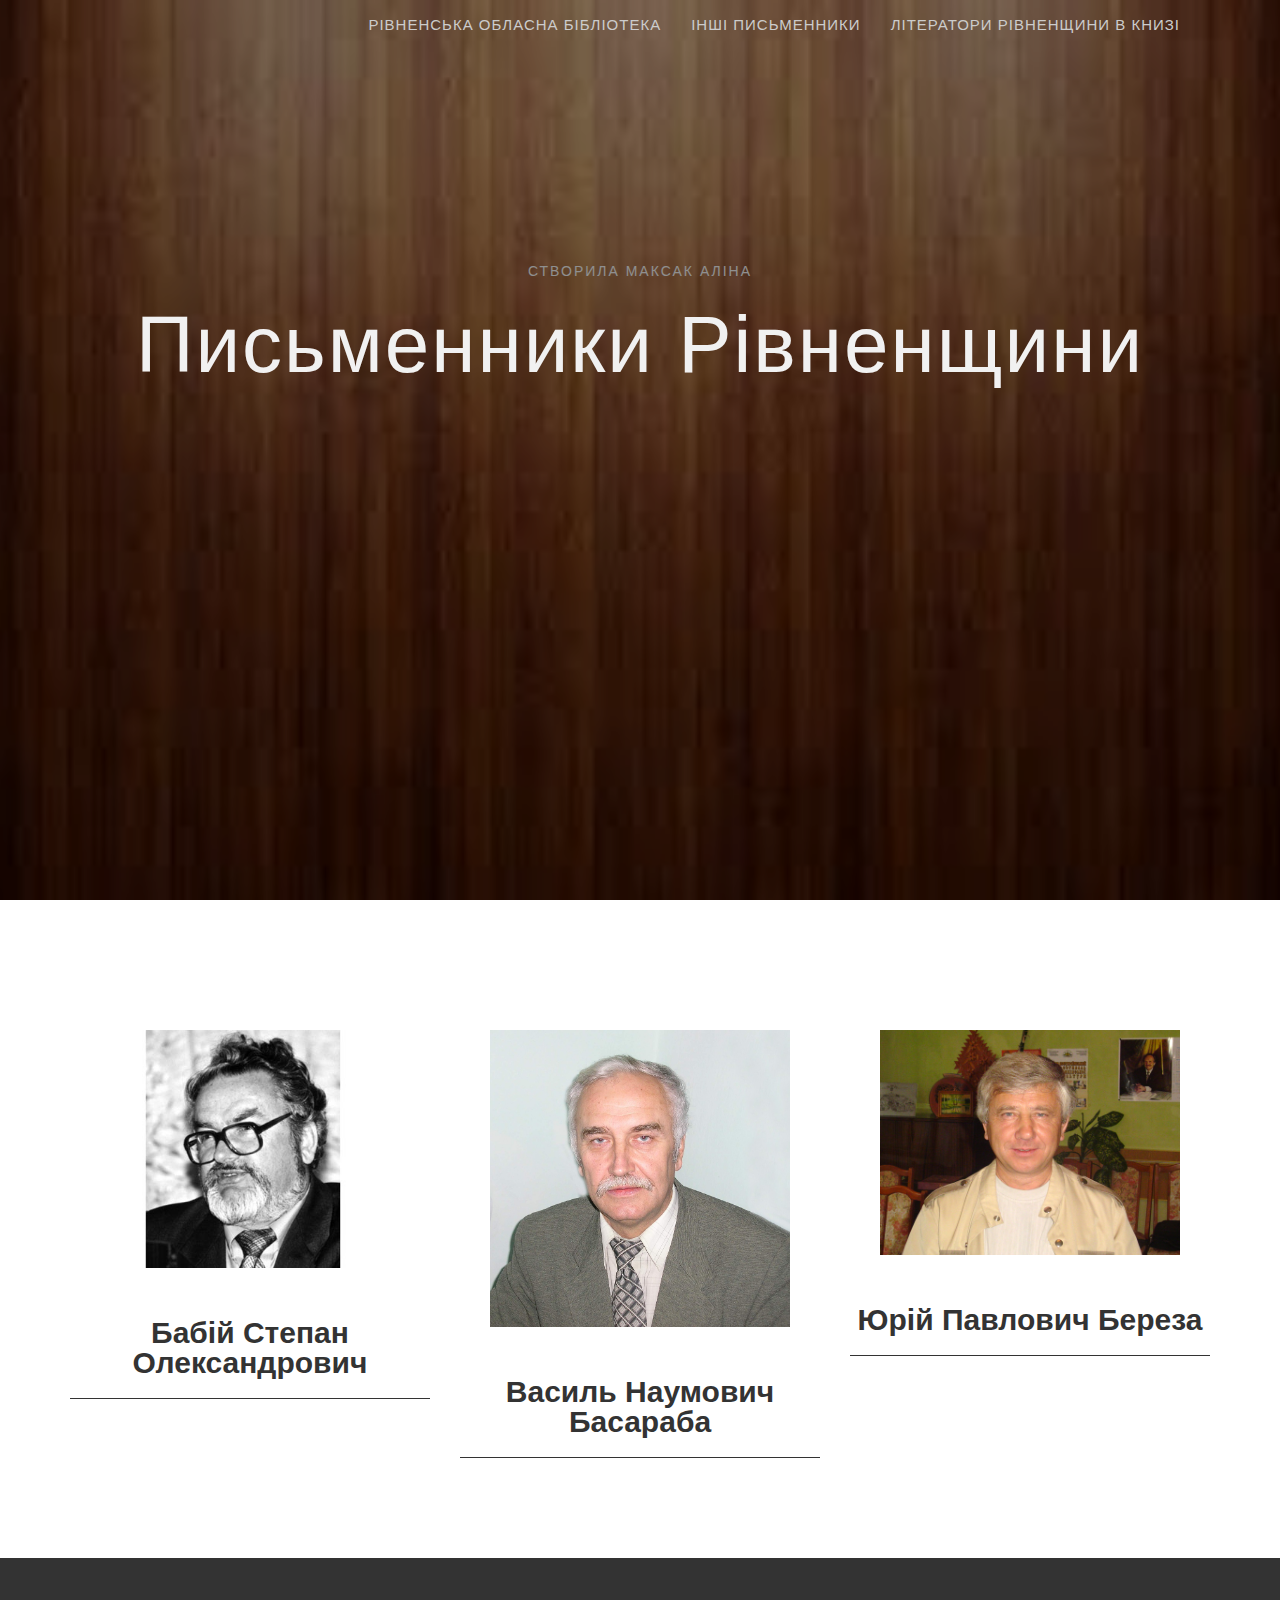
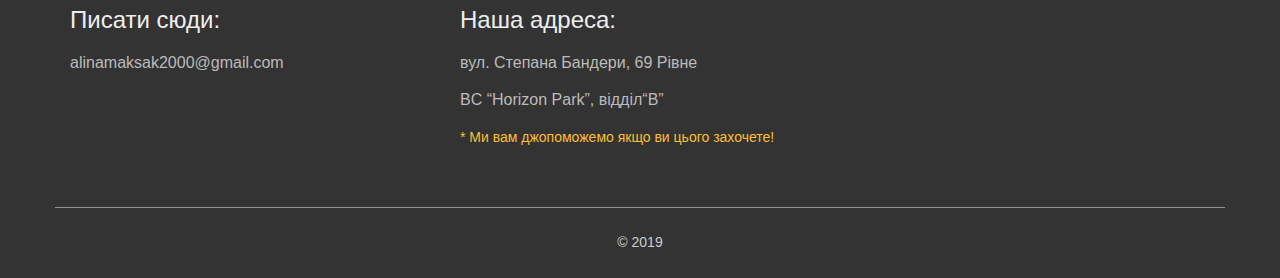
<file: index.html>
<!DOCTYPE html>
<html>
<head>
	<meta charset="utf-8">
	<title>Письменники Рівненщини</title>
	<meta name="viewport" content="width=device-width, initial-scale=1, shrink-to-fit=no">
	<link rel="stylesheet" type="text/css" href="css/bootstrap.css">
	<link rel="stylesheet" type="text/css" href="css/style.css">
</head>
<body>
	<header>
		<div class="overlay"></div> 
		<div class="container">
			<div class="row">
				<nav class="navbar navbar-default">
				  <div class="container-fluid">
				    
				    <div class="navbar-header">
				      <button type="button" class="navbar-toggle collapsed" data-toggle="collapse" data-target="#bs-example-navbar-collapse-1" aria-expanded="false">
				        <span class="sr-only">Toggle navigation</span>
				        <span class="icon-bar"></span>
				        <span class="icon-bar"></span>
				        <span class="icon-bar"></span>
				      </button>
				      <a class="navbar-brand" href="#"
				      </a>
				    </div>

				  
				    <div class="collapse navbar-collapse" id="bs-example-navbar-collapse-1">
				      <ul class="nav navbar-nav">
				        <li><a href="biblioteka.html">Рівненська обласна бібліотека</a></li>
				        <li><a href="pusmenik.html">Інші письменники</a></li>
				        <li><a href="literatoru.html">Літератори Рівненщини в книзі</a></li>
				        <li>
				        	
				        	
				        </li>
				      </ul>
				    </div>
				  </div>
				</nav>
				<p class="pre-title">Створила Максак Аліна</p>
				<h1>Письменники Рівненщини</h1>
			</div>
		</div>
	</header>
	<div class="directions">
		<div class="container">
			<div class="row">
				<div class="col-md-4 col-sm-4 col-xs-12">
					<div class="item">
						<img src="images/babiy.jpg">
					</div>
					<a href="https://uk.wikipedia.org/wiki/%D0%91%D0%B0%D0%B1%D1%96%D0%B9_%D0%A1%D1%82%D0%B5%D0%BF%D0%B0%D0%BD_%D0%9E%D0%BB%D0%B5%D0%BA%D1%81%D0%B0%D0%BD%D0%B4%D1%80%D0%BE%D0%B2%D0%B8%D1%87" target="_blank" class="item-title">Бабій Степан Олександрович</a>
				</div>

				<div class="col-md-4 col-sm-4 col-xs-12">
					<div class="item">
						<img src="images/Басараба-Василь-Наумович-2018.jpg">
					</div>
					<a href="https://uk.wikipedia.org/wiki/%D0%91%D0%B0%D1%81%D0%B0%D1%80%D0%B0%D0%B1%D0%B0_%D0%92%D0%B0%D1%81%D0%B8%D0%BB%D1%8C_%D0%9D%D0%B0%D1%83%D0%BC%D0%BE%D0%B2%D0%B8%D1%87" target="_blank" class="item-title">Василь Наумович Басараба</a>
				</div>

				<div class="col-md-4 col-sm-4 col-xs-12">
					<div class="item">
						<img src="images/лгрорл.jpg">
					</div>
					<a href="https://uk.wikipedia.org/wiki/%D0%91%D0%B5%D1%80%D0%B5%D0%B7%D0%B0_%D0%AE%D1%80%D1%96%D0%B9_%D0%9F%D0%B0%D0%B2%D0%BB%D0%BE%D0%B2%D0%B8%D1%87_(%D0%BF%D0%BE%D0%B5%D1%82)" target="_blank" class="item-title">Юрій Павлович Береза  </a>
				</div>

			</div>
		</div>
		
	</div>
	<footer>
		<div class="container ">
			<div class="row contacts">
				<div class="col-md-4 col-sm-4 col-xs-12">
					<p class="tech">Писати сюди:</p>
					<a href="mailto:alinamaksak2000@gmail.com" class="desc">alinamaksak2000@gmail.com</a>
				</div>

				<div class="col-md-4 col-sm-4 col-xs-12">
					<p class="tech">Наша адреса:</p>
					<p class="desc">вул. Степана Бандери, 69 Рівне</p>
					<p class="desc">BC “Horizon Park”, відділ“B” </p>
					<p class="note">* Ми вам джопоможемо якщо ви цього захочете!</p>
				</div>
				
				

			</div>
			<div class="row copyright">
				<p class="copy">© 2019</p>
			</div>
		</div>
	</footer>

	<script type="text/javascript" src="js/jquery-2.1.4.min.js"></script>
	<script type="text/javascript" src="js/bootstrap.js"></script>
</body>
</html>
</file>
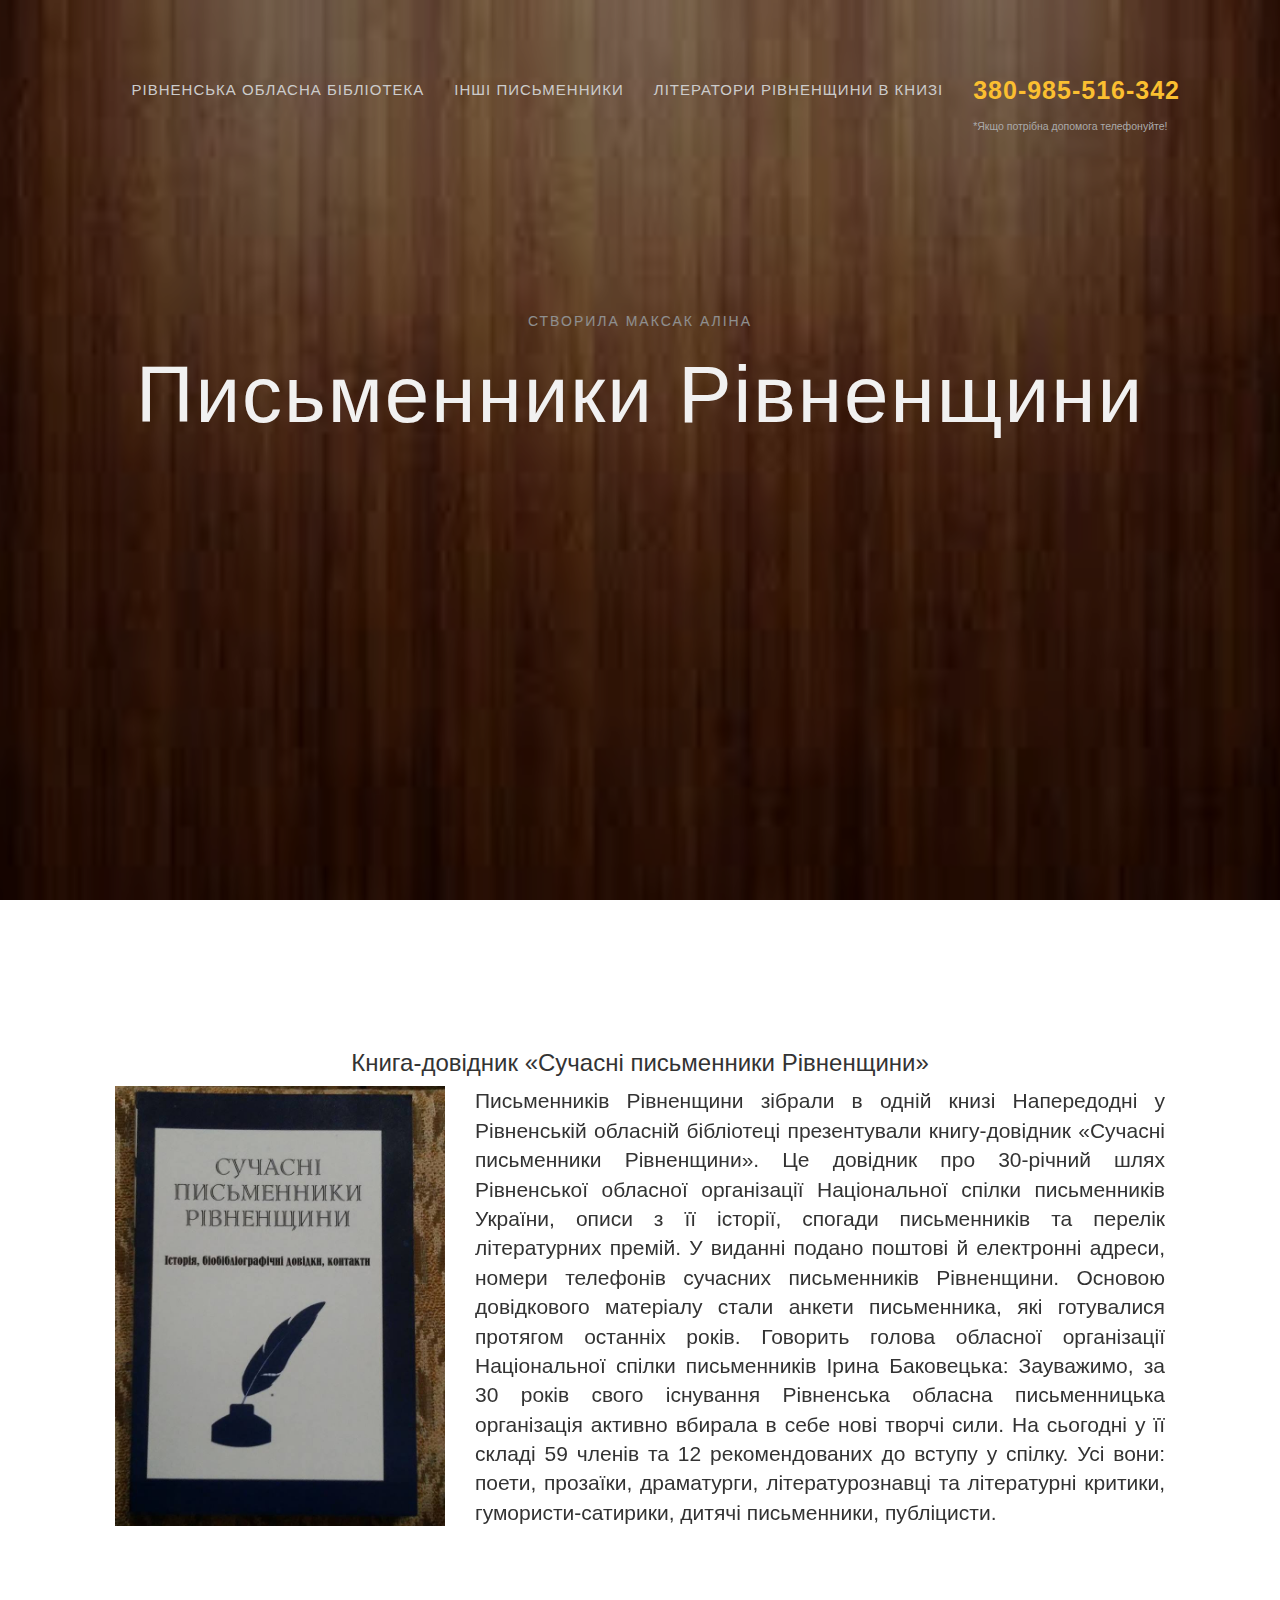
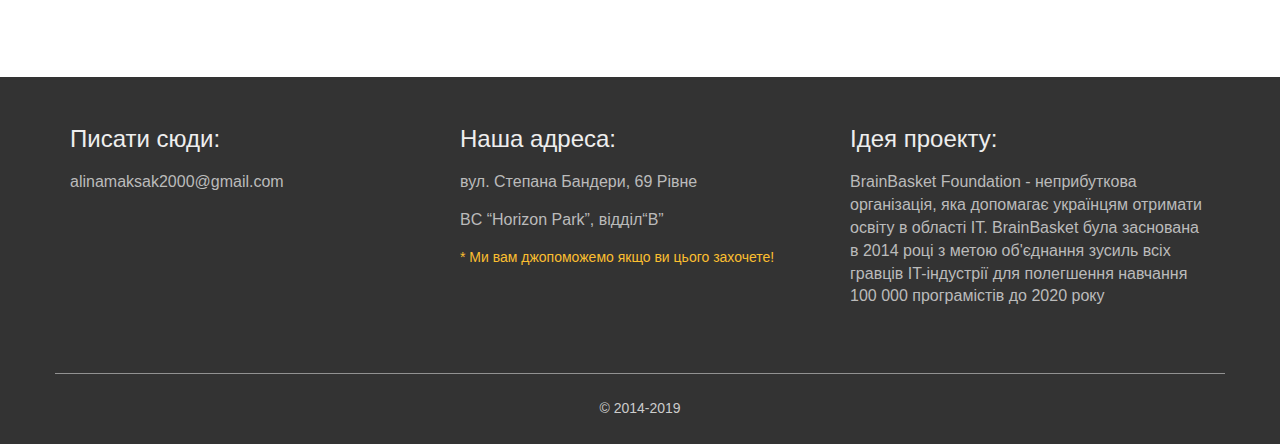
<file: literatoru.html>
<!DOCTYPE html>
<html>
<head>
	<meta charset="utf-8">
	<title>Письменники Рівненщини</title>
	<meta name="viewport" content="width=device-width, initial-scale=1, shrink-to-fit=no">
	<link rel="stylesheet" type="text/css" href="css/bootstrap.css">
	<link rel="stylesheet" type="text/css" href="css/style.css">
	<link rel="stylesheet" href="css/circle.css">
</head>
<body>
	<canvas id="pixie"></canvas>
	<header>
		<div class="overlay"></div> 
		<div class="container">
			<div class="row">
				<nav class="navbar navbar-default">
				  <div class="container-fluid">
				    
				    <div class="navbar-header">
				      <button type="button" class="navbar-toggle collapsed" data-toggle="collapse" data-target="#bs-example-navbar-collapse-1" aria-expanded="false">
				        <span class="sr-only">Toggle navigation</span>
				        <span class="icon-bar"></span>
				        <span class="icon-bar"></span>
				        <span class="icon-bar"></span>
				      </button>
				      <a class="navbar-brand" href="#"
				      </a>
				    </div>

				  
				    <div class="collapse navbar-collapse" id="bs-example-navbar-collapse-1">
				      <ul class="nav navbar-nav">
				        <li><a href="biblioteka.html">Рівненська обласна бібліотека</a></li>
				        <li><a href="pusmenik.html">Інші письменники</a></li>
				        <li><a href="literatoru.html">Літератори Рівненщини в книзі</a></li>
				        <li>
				        	<a class="tel" href="tel:380985516342">380-985-516-342</a>
				        	<span>*Якщо потрібна допомога телефонуйте!</span>
				        </li>
				      </ul>
				    </div>
				  </div>
				</nav>
				<p class="pre-title">Створила Максак Аліна</p>
				<h1>Письменники Рівненщини</h1>
			</div>
		</div>
	</header>
	<div class="directions">
		<div class="container">
			<div class="item">
				<h3 class="text-center">
					Книга-довідник «Сучасні письменники Рівненщини»
				</h3>
				<div class="col-md-4 col.sm-4 col.lg-4 col-xm-12 align-self-center">
					<img src="images/literatoru kniga.jpg" alt="">
				</div>
				<div class="col-md-8 col.sm-8 col.lg-8 col-xm-12 align-self-center">
					<p class="lead text-justify">
					Письменників Рівненщини зібрали в одній книзі Напередодні у Рівненській обласній бібліотеці презентували книгу-довідник «Сучасні письменники Рівненщини». Це довідник про 30-річний шлях Рівненської обласної організації Національної спілки письменників України, описи з її історії, спогади письменників та перелік літературних премій. У виданні подано поштові й електронні адреси, номери телефонів сучасних письменників Рівненщини. Основою довідкового матеріалу стали анкети письменника, які готувалися протягом останніх років. Говорить голова обласної організації Національної спілки письменників Ірина Баковецька: Зауважимо, за 30 років свого існування Рівненська обласна письменницька організація активно вбирала в себе нові творчі сили. На сьогодні у її складі 59 членів та 12 рекомендованих до вступу у спілку. Усі вони: поети, прозаїки, драматурги, літературознавці та літературні критики, гумористи-сатирики, дитячі письменники, публіцисти.
				</p>

				</div>
				
				
			</div>
		</div>
	</div>
	</div>
	</div>
	<footer>
		<div class="container ">
			<div class="row contacts">
				<div class="col-md-4 col-sm-4 col-xs-12">
					<p class="tech">Писати сюди:</p>
					<a href="mailto:alinamaksak2000@gmail.com" class="desc">alinamaksak2000@gmail.com</a>
				</div>

				<div class="col-md-4 col-sm-4 col-xs-12">
					<p class="tech">Наша адреса:</p>
					<p class="desc">вул. Степана Бандери, 69 Рівне</p>
					<p class="desc">BC “Horizon Park”, відділ“B” </p>
					<p class="note">* Ми вам джопоможемо якщо ви цього захочете!</p>
				</div>
				
				<div class="col-md-4 col-sm-4 col-xs-12">
					<p class="tech">Ідея проекту:</p>
					<p class="desc">
				
BrainBasket Foundation - неприбуткова організація, яка допомагає українцям отримати освіту в області ІТ. BrainBasket була заснована в 2014 році з метою об'єднання зусиль всіх гравців IT-індустрії для полегшення навчання 100 000 програмістів до 2020 року</p>
				</div>

			</div>
			<div class="row copyright">
				<p class="copy">© 2014-2019</p>
			</div>
		</div>
	</footer>

	<script type="text/javascript" src="js/jquery-2.1.4.min.js"></script>
	<script type="text/javascript" src="js/bootstrap.js"></script>
</body>
</html>
</file>
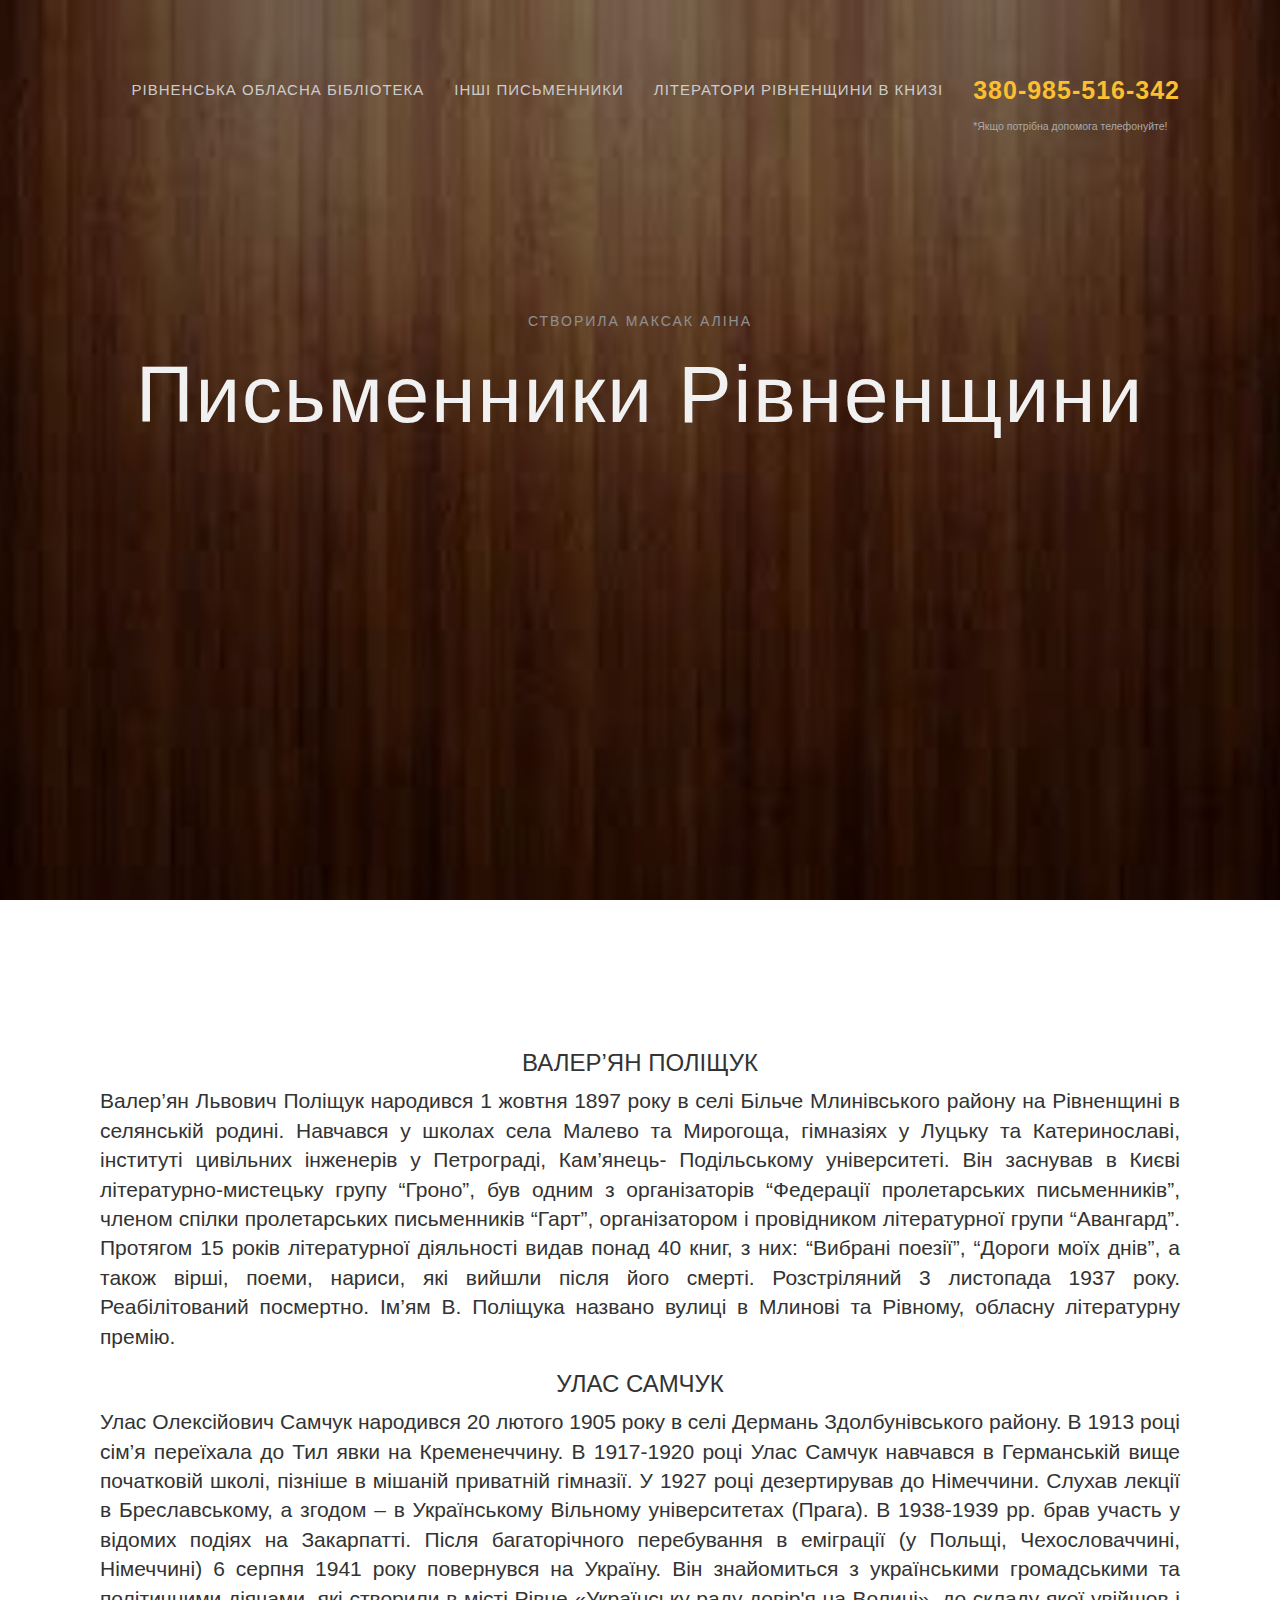
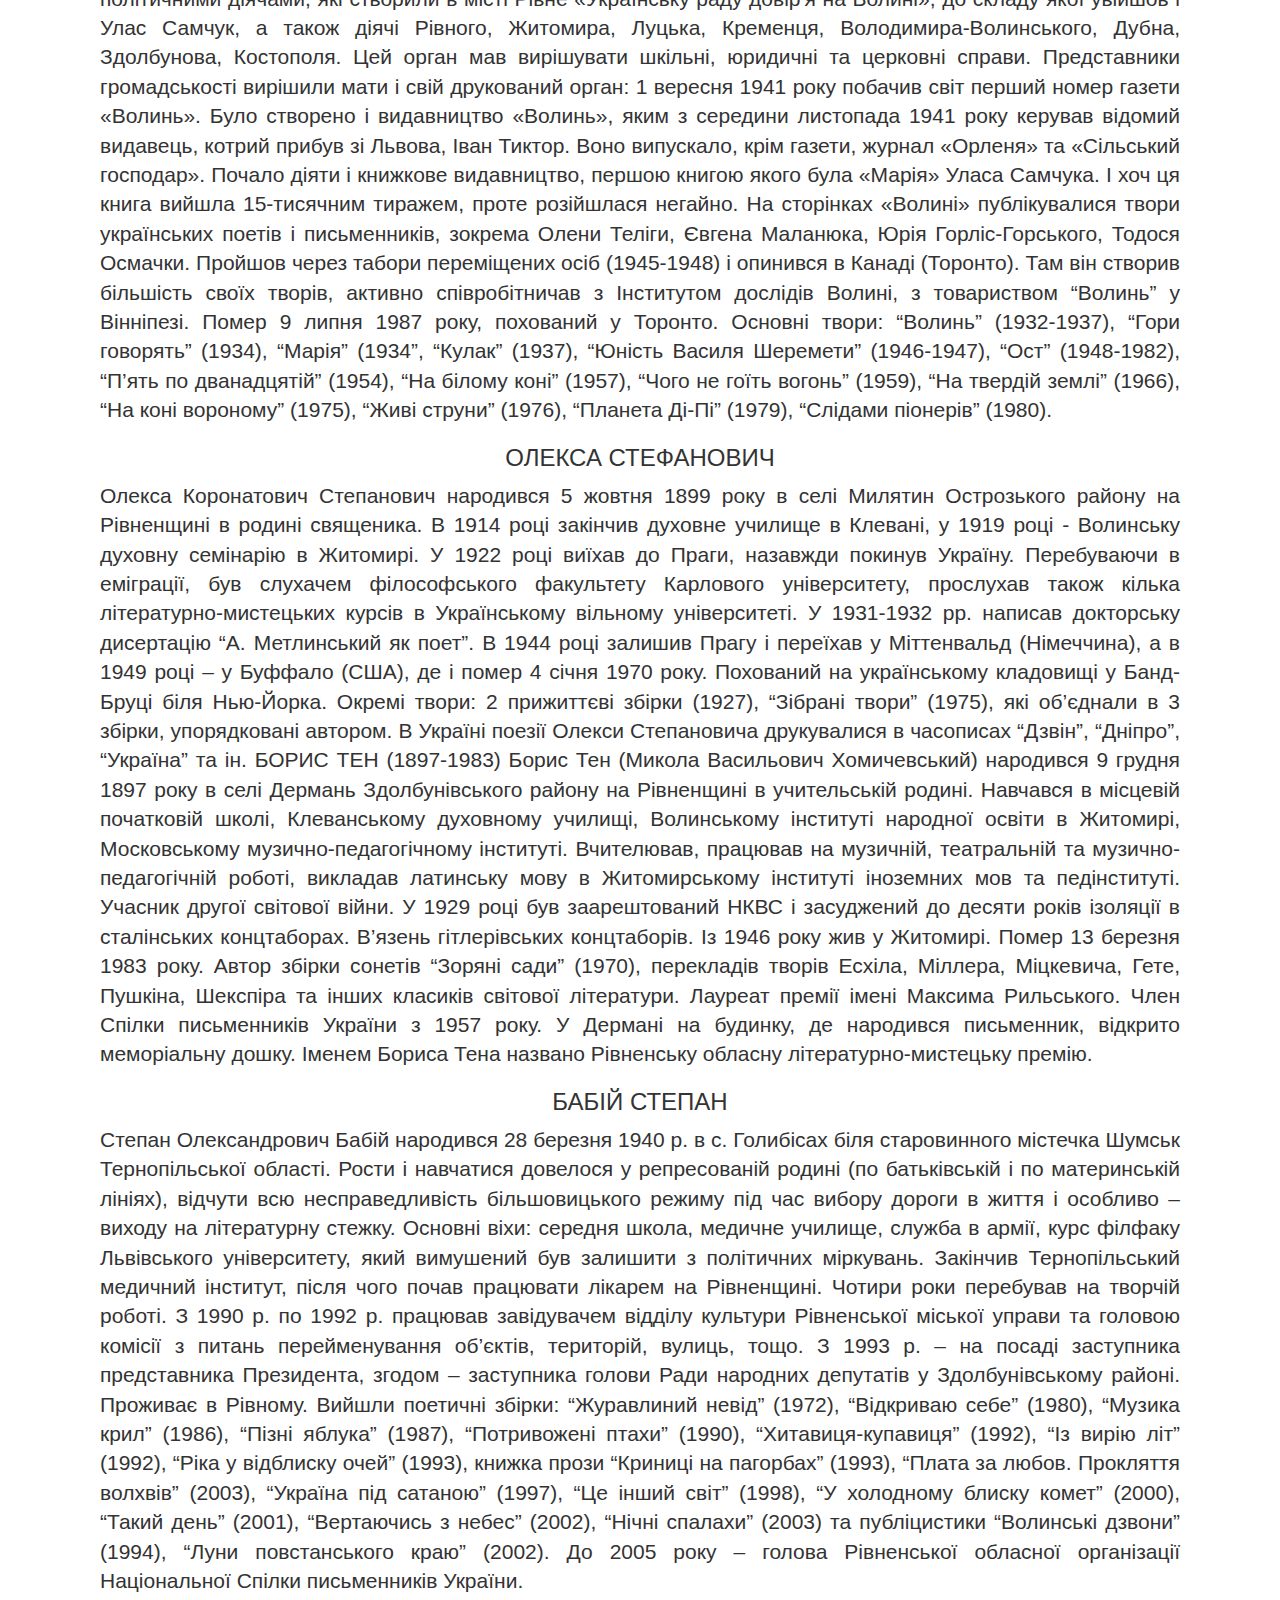
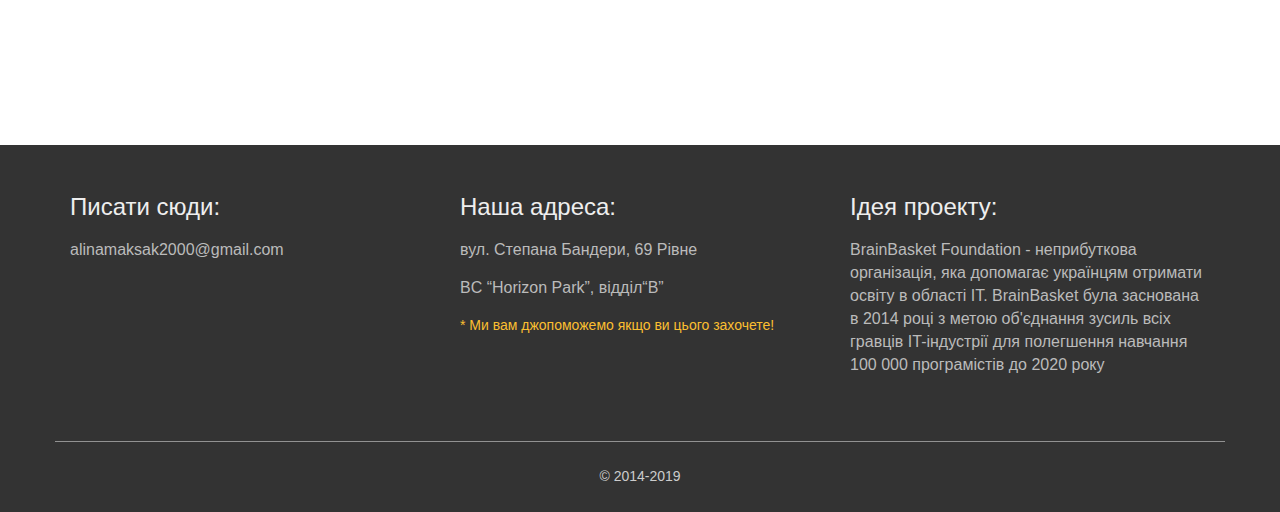
<file: pusmenik.html>
<!DOCTYPE html>
<html>
<head>
	<meta charset="utf-8">
	<title>Письменники Рівненщини</title>
	<meta name="viewport" content="width=device-width, initial-scale=1, shrink-to-fit=no">
	<link rel="stylesheet" type="text/css" href="css/bootstrap.css">
	<link rel="stylesheet" type="text/css" href="css/style.css">
	<link rel="stylesheet" href="css/circle.css">
</head>
<body>
	<canvas id="pixie"></canvas>
	<header>
		<div class="overlay"></div> 
		<div class="container">
			<div class="row">
				<nav class="navbar navbar-default">
				  <div class="container-fluid">
				    
				    <div class="navbar-header">
				      <button type="button" class="navbar-toggle collapsed" data-toggle="collapse" data-target="#bs-example-navbar-collapse-1" aria-expanded="false">
				        <span class="sr-only">Toggle navigation</span>
				        <span class="icon-bar"></span>
				        <span class="icon-bar"></span>
				        <span class="icon-bar"></span>
				      </button>
				      <a class="navbar-brand" href="#"
				      </a>
				    </div>

				  
				    <div class="collapse navbar-collapse" id="bs-example-navbar-collapse-1">
				      <ul class="nav navbar-nav">
				        <li><a href="biblioteka.html">Рівненська обласна бібліотека</a></li>
				        <li><a href="pusmenik.html">Інші письменники</a></li>
				        <li><a href="literatoru.html">Літератори Рівненщини в книзі</a></li>
				        <li>
				        	<a class="tel" href="tel:380985516342">380-985-516-342</a>
				        	<span>*Якщо потрібна допомога телефонуйте!</span>
				        </li>
				      </ul>
				    </div>
				  </div>
				</nav>
				<p class="pre-title">Створила Максак Аліна</p>
				<h1>Письменники Рівненщини</h1>
			</div>
		</div>
	</header>
	<div class="directions">
		<div class="container">
			<div class="item">
				<h3 class="text-center">ВАЛЕР’ЯН ПОЛІЩУК</h3>
				<p class="lead text-justify">
					Валер’ян Львович Поліщук народився 1 жовтня 1897 року в селі Більче Млинівського району на Рівненщині в селянській родині. Навчався у школах села Малево та Мирогоща, гімназіях у Луцьку та Катеринославі, інституті цивільних інженерів у Петрограді, Кам’янець- Подільському університеті. Він заснував в Києві літературно-мистецьку групу “Гроно”, був одним з організаторів “Федерації пролетарських письменників”, членом спілки пролетарських письменників “Гарт”, організатором і провідником літературної групи “Авангард”. Протягом 15 років літературної діяльності видав понад 40 книг, з них: “Вибрані поезії”, “Дороги моїх днів”, а також вірші, поеми, нариси, які вийшли після його смерті. Розстріляний 3 листопада 1937 року. Реабілітований посмертно. Ім’ям В. Поліщука названо вулиці в Млинові та Рівному, обласну літературну премію. 
					</p>
					<h3 class="text-center">
						УЛАС САМЧУК
					</h3>
					<p class="lead text-justify">
					Улас Олексійович Самчук народився 20 лютого 1905 року в селі Дермань Здолбунівського району. В 1913 році сім’я переїхала до Тил явки на Кременеччину. В 1917-1920 році Улас Самчук навчався в Германській вище початковій школі, пізніше в мішаній приватній гімназії. У 1927 році дезертирував до Німеччини. Слухав лекції в Бреславському, а згодом – в Українському Вільному університетах (Прага). В 1938-1939 рр. брав участь у відомих подіях на Закарпатті. Після багаторічного перебування в еміграції (у Польщі, Чехословаччині, Німеччині) 6 серпня 1941 року повернувся на Україну. Він знайомиться з українськими громадськими та політичними діячами, які створили в місті Рівне «Українську раду довір'я на Волині», до складу якої увійшов і Улас Самчук, а також діячі Рівного, Житомира, Луцька, Кременця, Володимира-Волинського, Дубна, Здолбунова, Костополя. Цей орган мав вирішувати шкільні, юридичні та церковні справи. Представники громадськості вирішили мати і свій друкований орган: 1 вересня 1941 року побачив світ перший номер газети «Волинь». Було створено і видавництво «Волинь», яким з середини листопада 1941 року керував відомий видавець, котрий прибув зі Львова, Іван Тиктор. Воно випускало, крім газети, журнал «Орленя» та «Сільський господар». Почало діяти і книжкове видавництво, першою книгою якого була «Марія» Уласа Самчука. І хоч ця книга вийшла 15-тисячним тиражем, проте розійшлася негайно. На сторінках «Волині» публікувалися твори українських поетів і письменників, зокрема Олени Теліги, Євгена Маланюка, Юрія Горліс-Горського, Тодося Осмачки. Пройшов через табори переміщених осіб (1945-1948) і опинився в Канаді (Торонто). Там він створив більшість своїх творів, активно співробітничав з Інститутом дослідів Волині, з товариством “Волинь” у Вінніпезі. Помер 9 липня 1987 року, похований у Торонто. Основні твори: “Волинь” (1932-1937), “Гори говорять” (1934), “Марія” (1934”, “Кулак” (1937), “Юність Василя Шеремети” (1946-1947), “Ост” (1948-1982), “П’ять по дванадцятій” (1954), “На білому коні” (1957), “Чого не гоїть вогонь” (1959), “На твердій землі” (1966), “На коні вороному” (1975), “Живі струни” (1976), “Планета Ді-Пі” (1979), “Слідами піонерів” (1980).
					</p>
					<h3 class="text-center">
						ОЛЕКСА СТЕФАНОВИЧ 
					</h3>
					<p class="lead text-justify">Олекса Коронатович Степанович народився 5 жовтня 1899 року в селі Милятин Острозького району на Рівненщині в родині священика. В 1914 році закінчив духовне училище в Клевані, у 1919 році - Волинську духовну семінарію в Житомирі. У 1922 році виїхав до Праги, назавжди покинув Україну. Перебуваючи в еміграції, був слухачем філософського факультету Карлового університету, прослухав також кілька літературно-мистецьких курсів в Українському вільному університеті. У 1931-1932 рр. написав докторську дисертацію “А. Метлинський як поет”. В 1944 році залишив Прагу і переїхав у Міттенвальд (Німеччина), а в 1949 році – у Буффало (США), де і помер 4 січня 1970 року. Похований на українському кладовищі у Банд-Бруці біля Нью-Йорка. Окремі твори: 2 прижиттєві збірки (1927), “Зібрані твори” (1975), які об’єднали в 3 збірки, упорядковані автором. В Україні поезії Олекси Степановича друкувалися в часописах “Дзвін”, “Дніпро”, “Україна” та ін. БОРИС ТЕН (1897-1983) Борис Тен (Микола Васильович Хомичевський) народився 9 грудня 1897 року в селі Дермань Здолбунівського району на Рівненщині в учительській родині. Навчався в місцевій початковій школі, Клеванському духовному училищі, Волинському інституті народної освіти в Житомирі, Московському музично-педагогічному інституті. Вчителював, працював на музичній, театральній та музично-педагогічній роботі, викладав латинську мову в Житомирському інституті іноземних мов та педінституті. Учасник другої світової війни. У 1929 році був заарештований НКВС і засуджений до десяти років ізоляції в сталінських концтаборах. В’язень гітлерівських концтаборів. Із 1946 року жив у Житомирі. Помер 13 березня 1983 року. Автор збірки сонетів “Зоряні сади” (1970), перекладів творів Есхіла, Міллера, Міцкевича, Гете, Пушкіна, Шекспіра та інших класиків світової літератури. Лауреат премії імені Максима Рильського. Член Спілки письменників України з 1957 року. У Дермані на будинку, де народився письменник, відкрито меморіальну дошку. Іменем Бориса Тена названо Рівненську обласну літературно-мистецьку премію.
					</p>
					<h3 class="text-center">
						БАБІЙ СТЕПАН
					</h3>
					<p class="lead text-justify">Степан Олександрович Бабій народився 28 березня 1940 р. в с. Голибісах біля старовинного містечка Шумськ Тернопільської області. Рости і навчатися довелося у репресованій родині (по батьківській і по материнській лініях), відчути всю несправедливість більшовицького режиму під час вибору дороги в життя і особливо – виходу на літературну стежку. Основні віхи: середня школа, медичне училище, служба в армії, курс філфаку Львівського університету, який вимушений був залишити з політичних міркувань. Закінчив Тернопільський медичний інститут, після чого почав працювати лікарем на Рівненщині. Чотири роки перебував на творчій роботі. З 1990 р. по 1992 р. працював завідувачем відділу культури Рівненської міської управи та головою комісії з питань перейменування об’єктів, територій, вулиць, тощо. З 1993 р. – на посаді заступника представника Президента, згодом – заступника голови Ради народних депутатів у Здолбунівському районі. Проживає в Рівному. Вийшли поетичні збірки: “Журавлиний невід” (1972), “Відкриваю себе” (1980), “Музика крил” (1986), “Пізні яблука” (1987), “Потривожені птахи” (1990), “Хитавиця-купавиця” (1992), “Із вирію літ” (1992), “Ріка у відблиску очей” (1993), книжка прози “Криниці на пагорбах” (1993), “Плата за любов. Прокляття волхвів” (2003), “Україна під сатаною” (1997), “Це інший світ” (1998), “У холодному блиску комет” (2000), “Такий день” (2001), “Вертаючись з небес” (2002), “Нічні спалахи” (2003) та публіцистики “Волинські дзвони” (1994), “Луни повстанського краю” (2002). До 2005 року – голова Рівненської обласної організації Національної Спілки письменників України.
					</p> 
			</div>
		</div>
	</div>
	</div>
	</div>
	<footer>
		<div class="container ">
			<div class="row contacts">
				<div class="col-md-4 col-sm-4 col-xs-12">
					<p class="tech">Писати сюди:</p>
					<a href="mailto:alinamaksak2000@gmail.com" class="desc">alinamaksak2000@gmail.com</a>
				</div>

				<div class="col-md-4 col-sm-4 col-xs-12">
					<p class="tech">Наша адреса:</p>
					<p class="desc">вул. Степана Бандери, 69 Рівне</p>
					<p class="desc">BC “Horizon Park”, відділ“B” </p>
					<p class="note">* Ми вам джопоможемо якщо ви цього захочете!</p>
				</div>
				
				<div class="col-md-4 col-sm-4 col-xs-12">
					<p class="tech">Ідея проекту:</p>
					<p class="desc">
				
BrainBasket Foundation - неприбуткова організація, яка допомагає українцям отримати освіту в області ІТ. BrainBasket була заснована в 2014 році з метою об'єднання зусиль всіх гравців IT-індустрії для полегшення навчання 100 000 програмістів до 2020 року</p>
				</div>

			</div>
			<div class="row copyright">
				<p class="copy">© 2014-2019</p>
			</div>
		</div>
	</footer>

	<script type="text/javascript" src="js/jquery-2.1.4.min.js"></script>
	<script type="text/javascript" src="js/bootstrap.js"></script>
</body>
</html>
</file>
<file: css/style.css>
html,body 
{
	height: 100%;
}
header
{
	height: auto;
	min-height: 100%;
	position: relative;
	background-image: url(../images/images.jpg);
	background-size: cover;
	background-position: center;

}

.overlay
{
	position: absolute;
	top: 0;
	bottom: 0;
	left: 0;
	right: 0;
	background-color: rgba(0,0,0,0.4);
}
header .navbar-brand
{
	display: inline-block;
	margin-bottom: 15px;
}
header .navbar-brand img
{
	height: 60px;
	margin-right: 15px;
	float: left;
}
header .navbar-brand span 
{
	text-transform: uppercase;
	color: #222;
	height: 60px;
	line-height: 30px;
	font-weight: 500;
	letter-spacing: 1px;
	color: #f1f1f1;
	display: inline-block;
	margin-top: -4px;
}

.navbar-toggle
{
	margin-top: 15px;
}

.navbar-header
{
	padding-bottom: 20px;
}



.navbar-default 
{
	background-color: transparent;
	border:none;
	border-radius: 0;
}

.navbar-nav
{
	float: right;
}


.navbar-default .navbar-nav > li > a 
{
	font-size: 15px;
	letter-spacing:1px;
	text-transform: uppercase;
	color: #ccc;
}
.navbar-default .navbar-nav > li > span 
{
	color: #aaa;
	font-size: 10.5px;
	padding-left: 15px;
}

.navbar-default .navbar-nav > li > a.tel 
{
	color: #FBBF30;
	font-size: 25px;
	font-weight: 600;
}
@media screen and (max-width: 768px)
{
	.navbar-nav
	{
		float: none;
		text-align: center;
	}
}

header .pre-title
{
	margin-top: 15%;
	margin-bottom: 20px;
	color: #eee;
	letter-spacing: 2px;
	text-transform:uppercase;
	text-align:center;
	font-size: 14px;
	
}
header h1 
{
	color: #f1f1f1;
	position: relative;
	text-align: center;
	font-size: 80px;
	letter-spacing: 2px;
}

.directions
{
	margin: 100px auto;
}

.directions .item 
{
	padding: 30px;
	background-color: rgba(360,360,360, 0.8);
	width: 100%;
	height: auto;
	overflow: hidden;
}

.directions .item img 
{
	width: 100%;
	height: auto;
}

.directions .item-title
{
	display: inline-block;
	width: 100%;
	margin-top: 20px;
	text-align:center;
	color: #333;
	font-size: 30px;
	font-weight: 600;
	line-height: 30px;
}
.directions .item-title:hover 
{
	text-decoration: none;
	color: #FBBF30;
	text-shadow: 0 0 1px #555;
}
.directions .item-title::after 
{
	display: block;
	width: 100%;
	height: 1px;
	background-color: #333;
	margin-top: 20px;
	content:"";
}

footer 
{
	padding-top: 50px;
	background: #333;
}
footer .contacts
{
	padding-bottom: 50px;
	border-bottom: 1px solid rgba(241, 241, 241, 0.5);

}

footer .contacts .tech 
{
	color: #eee;
	font-size: 24px;
	margin-bottom: 20px;
	line-height: 24px;
}

footer .contacts .desc
{
	margin-bottom: 15px;
	color: #bbb;
	font-size: 16px;
}


footer .contacts .note 
{
	color: #FBBF30;
}
footer .copyright 
{
	padding-top: 25px;
}

footer .copyright .copy 
{
	color: #ccc;
	text-align: center;
	font-size: 14px;
	line-height: 1.4;
	margin-bottom: 25px;
}
</file>
<file: css/circle.css>
/********* Canvas*************/
 body
 {
    background:url(../images/images.jpg) no-repeat center center fixed;
    -webkit-background-size: 100%; 
    -moz-background-size: 100%; 
    -o-background-size: 100%; 
    background-size: 100%; 
	-webkit-background-size: cover;
      -moz-background-size: cover;
      -o-background-size: cover;
      background-size: cover;
}
 #pixie{position:fixed;}
</file>
